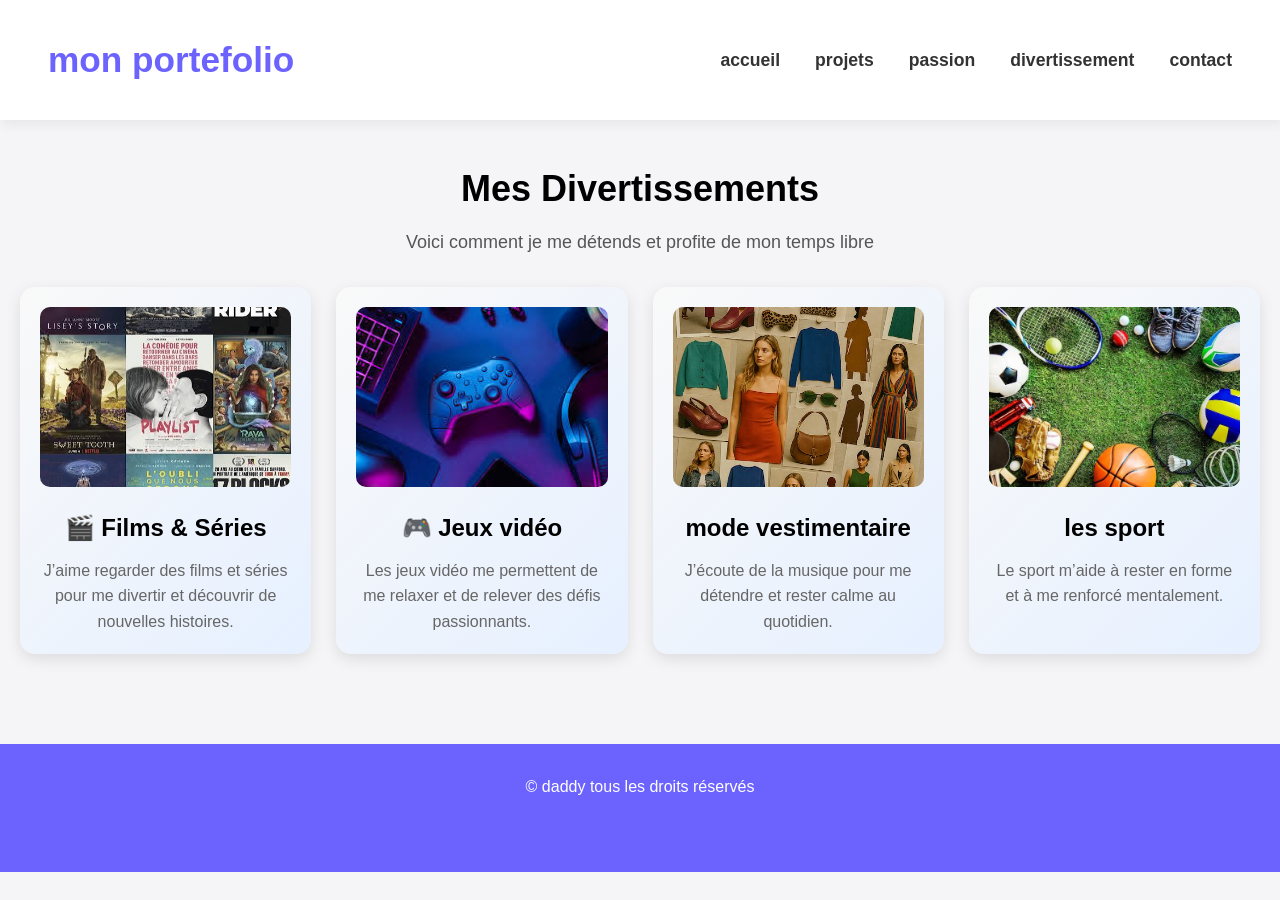
<file: Divertissement.html>
<!DOCTYPE html>
<html lang="en">
<head>
    <meta charset="UTF-8">
    <meta name="viewport" content="width=device-width, initial-scale=1.0">
    <title>mon portefolio</title>
    <link rel="stylesheet" href="css/style.css">
</head>
<body>
     <header>
        <div>
            <a href="">mon portefolio</a>
        </div>
        <nav>
            <ul>
                <li><a href="index.html">accueil</a></li>
                <li><a href="projet.html">projets</a></li>
                <li><a href="passions.html">passion</a></li>
                <li><a href="Divertissement.html">divertissement</a></li>
                <li><a href="contact.html">contact</a></li>
            </ul>
        </nav>
     </header>
    
        <div class="social-icon">
            <a href="https://fr.linkedin.com/" target="_blank">
                <i class="fab fa-linkedin"></i>
                </a>
                <a href="https:github.com/"target="blank">
                <i class="fab fa-github"></i>
            </a>
        </div>
     </footer>
    
</body>
</html>


<main class="divertissement">
    <h1>Mes Divertissements</h1>
    <p class="intro">Voici comment je me détends et profite de mon temps libre </p>
  
    <div class="div-container">
  
      <div class="div-card">
      <img src="image/dev (4).jpg" alt="width=100">
        <h2>🎬 Films & Séries</h2>
        <p>J’aime regarder des films et séries pour me divertir et découvrir de nouvelles histoires.</p>
      </div>
  
      <div class="div-card">
      <img src="image/dev (6).jpg" alt="width=100">
        <h2>🎮 Jeux vidéo</h2>
        <p>Les jeux vidéo me permettent de me relaxer et de relever des défis passionnants.</p>
      </div>
  
      <div class="div-card">
        <img src="image/dev (3).jpg" alt="width=100">
        <h2>mode vestimentaire</h2>
        <p>J’écoute de la musique pour me détendre et rester calme au quotidien.</p>
      </div>
  
      <div class="div-card">
        <img src="image/bo.jpg" alt="width=100">
        <h2>les sport</h2>
        <p>Le sport m’aide à rester en forme et à me renforcé mentalement.</p>
      </div>
  </main>
   <footer>
          <div>
              <p>&copy; daddy tous les droits réservés</p>
              <a href=""><i class="fa-brands fa-github"></i></a>
              <a href=""><i class="fa-brands fa-linkedin"></i></a>
              <a href=""><i class="fa-brands fa-x-twitter"></i></a>
          </div>
      </footer
</file>
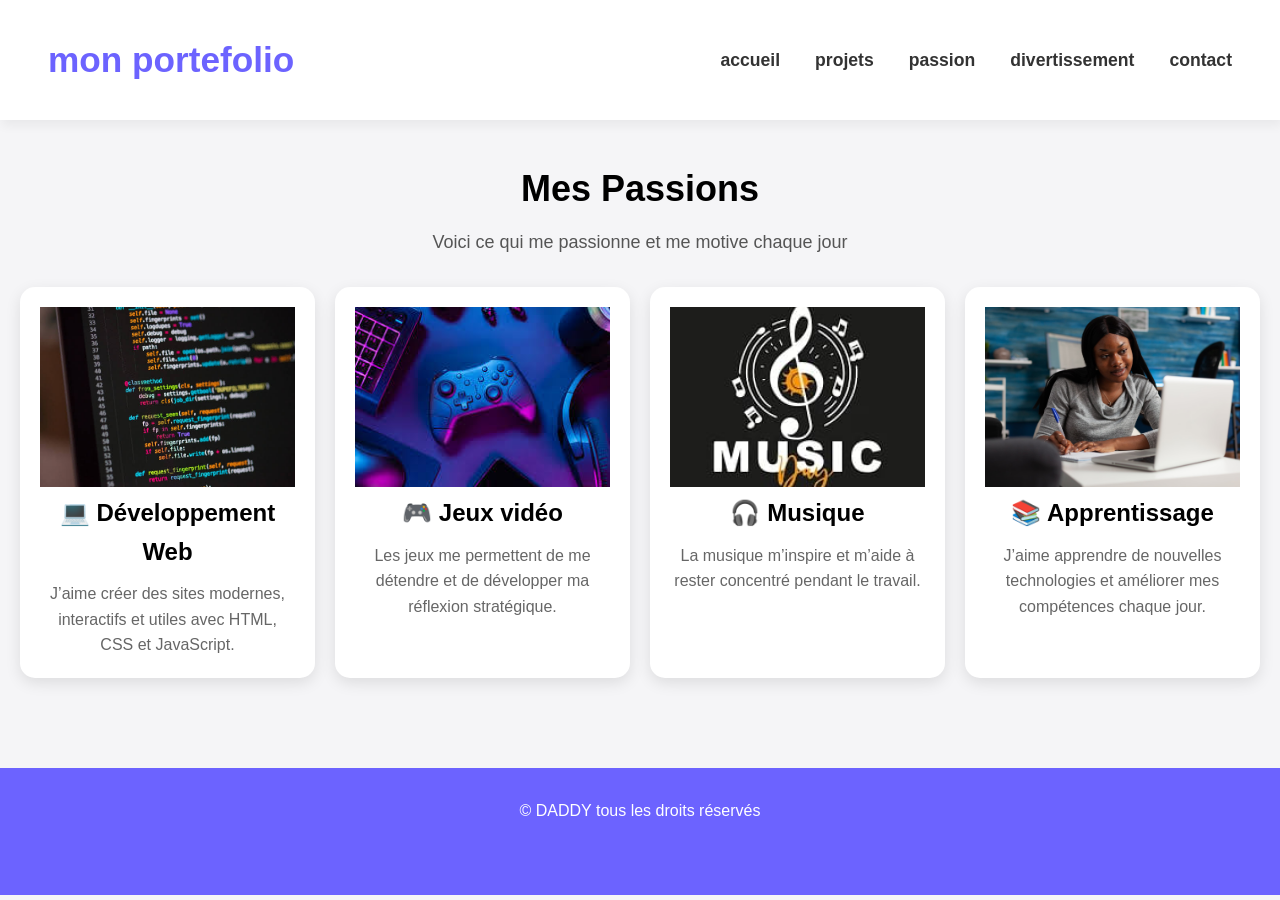
<file: passions.html>
<!DOCTYPE html>
<html lang="en">
<head>
    <meta charset="UTF-8">
    <meta name="viewport" content="width=device-width, initial-scale=1.0">
    <title>mon portefolio</title>
    <link rel="stylesheet" href="css/style.css">
</head>
<body>
     <header>
        <div>
            <a href="">mon portefolio</a>
        </div>
        <nav>
            <ul>
                <li><a href="index.html">accueil</a></li>
                <li><a href="projet.html">projets</a></li>
                <li><a href="passions.html">passion</a></li>
                <li><a href="Divertissement.html">divertissement</a></li>
                <li><a href="contact.html">contact</a></li>
            </ul>
        </nav>
     </header>
    
        <div class="social-icon">
            <a href="https://fr.linkedin.com/" target="_blank">
                <i class="fab fa-linkedin"></i>
                </a>
                <a href="https:github.com/"target="blank">
                <i class="fab fa-github"></i>
            </a>
        </div>
     </footer>
    
</body>
</html>
<main class="passions">
    <h1>Mes Passions</h1>
    <p class="intro">Voici ce qui me passionne et me motive chaque jour </p>
  
    <div class="passions-container">
  
      <div class="card">
        <img src="image/dev (1).jpg" alt="width=100">
        <h2>💻 Développement Web</h2>
        <p>J’aime créer des sites modernes, interactifs et utiles avec HTML, CSS et JavaScript.</p>
      </div>
  
      <div class="card">
        <img src="image/dev (6).jpg" alt="width=100">
        <h2>🎮 Jeux vidéo</h2>
        <p>Les jeux me permettent de me détendre et de développer ma réflexion stratégique.</p>
      </div>
  
      <div class="card">
        <img src="image/dev (5).jpg" alt="width=100">
        <h2>🎧 Musique</h2>
        <p>La musique m’inspire et m’aide à rester concentré pendant le travail.</p>
      </div>
  
      <div class="card">
        <img src="image/dev (2).jpg" alt="width=100">
        <h2>📚 Apprentissage</h2>
        <p>J’aime apprendre de nouvelles technologies et améliorer mes compétences chaque jour.</p>
      </div>
  </main>
   <footer>
          <div>
              <p>&copy; DADDY tous les droits réservés</p>
              <a href=""><i class="fa-brands fa-github"></i></a>
              <a href=""><i class="fa-brands fa-linkedin"></i></a>
              <a href=""><i class="fa-brands fa-x-twitter"></i></a>
          </div>
      </footer
</file>
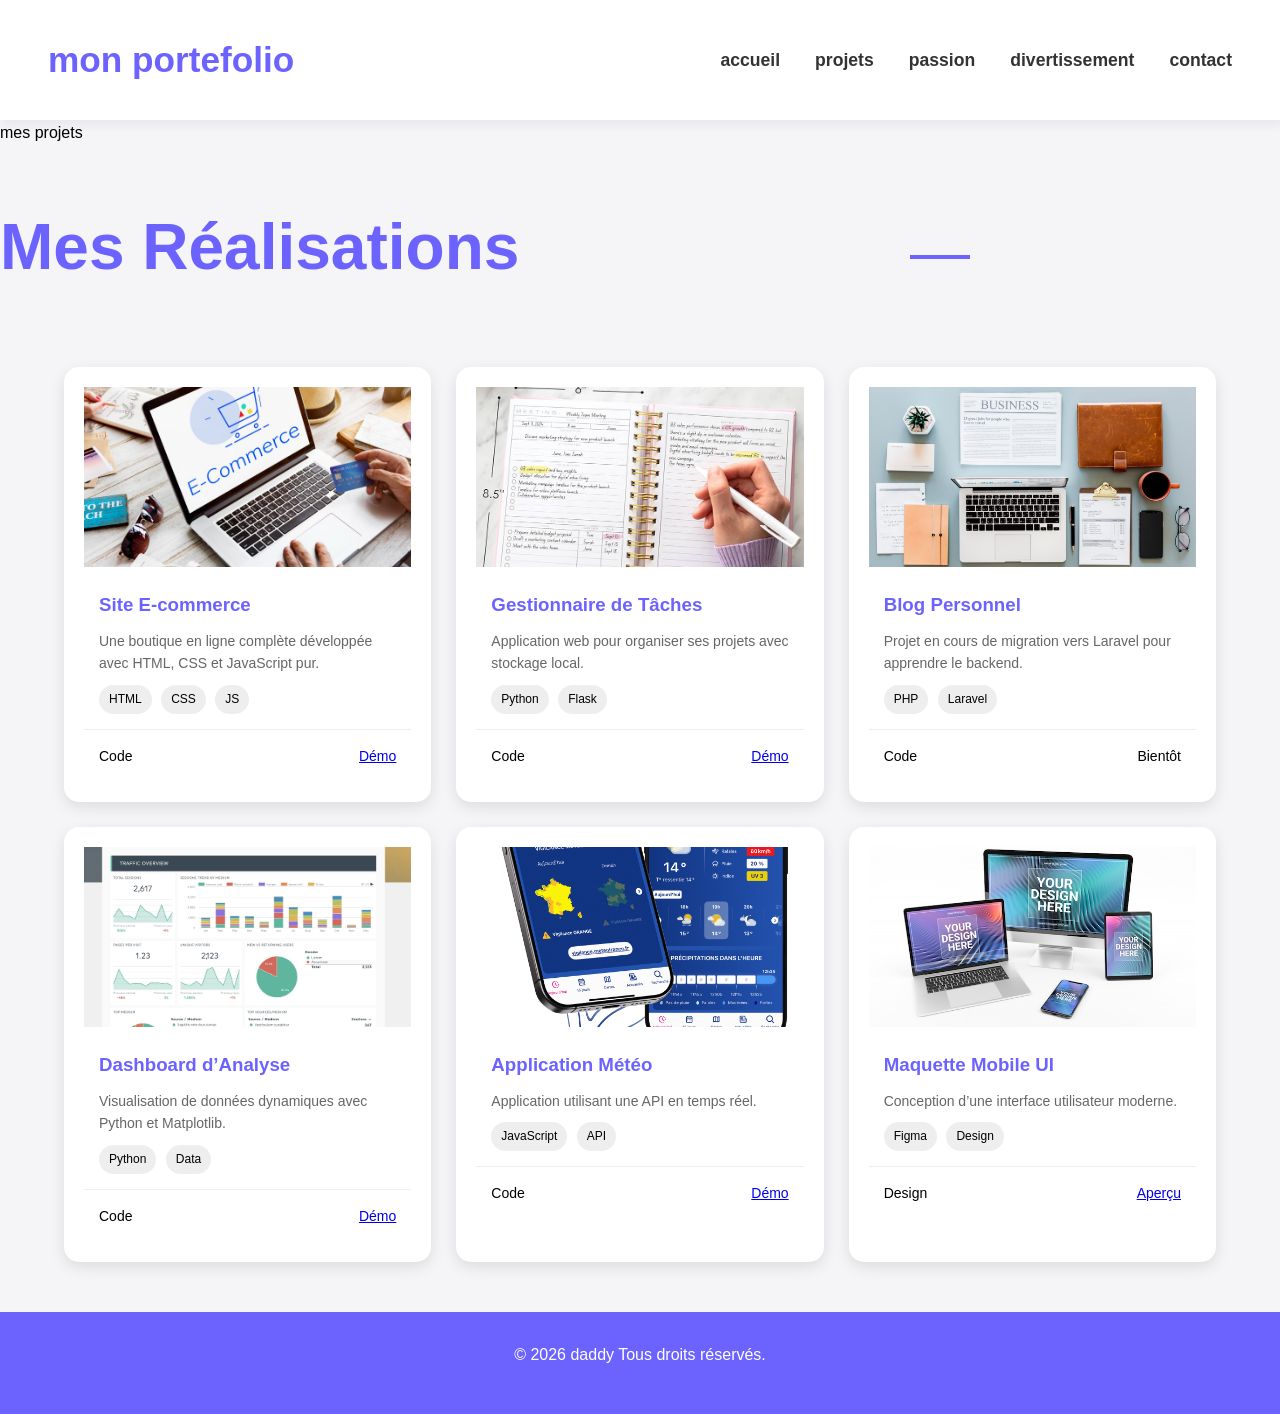
<file: projet.html>
<!DOCTYPE html>
<html lang="en">
<head>
    <meta charset="UTF-8">
    <meta name="viewport" content="width=device-width, initial-scale=1.0">
    <title>mon portefolio</title>
    <link rel="stylesheet" href="css/style.css">
</head>
<body>
     <header>
        <div>
            <a href="">mon portefolio</a>
        </div>
        <nav>
            <ul>
                <li><a href="index.html">accueil</a></li>
                <li><a href="projet.html">projets</a></li>
                <li><a href="passions.html">passion</a></li>
                <li><a href="Divertissement.html">divertissement</a></li>
                <li><a href="contact.html">contact</a></li>
            </ul>
        </nav>
     </header>
     <p>mes projets</p>
     
            <a href="https://fr.linkedin.com/" target="_blank">
                <i class="fab fa-linkedin"></i>
                </a>
                <a href="https:github.com/"target="blank">
                <i class="fab fa-github"></i> 
            </a>
        </div>
     </footer>
    
</body>
</html> 
<!-- TITRE -->
<section class="hero">
    <h1>Mes Réalisations</h1>
    <div class="underline"></div>
</section>

<!-- PROJETS -->
<section class="projects container">

    <!-- CARD -->
    <div class="card">
        <img src="image/divine.jpg" alt="ursule.jpg"width="150">
        <div class="card-body">
            <h3>Site E-commerce</h3>
            <p>Une boutique en ligne complète développée avec HTML, CSS et JavaScript pur.</p>
            <div class="tags">
                <span>HTML</span>
                <span>CSS</span>
                <span>JS</span>
            </div>
        </div>
        <div class="card-footer">
            <span>Code</span>
            <a href="#">Démo</a>
        </div>
    </div>

    <div class="card">
   <img src="image/bb.jpg" alt="martine.jpg"width="150">
        <div class="card-body">
            <h3>Gestionnaire de Tâches</h3>
            <p>Application web pour organiser ses projets avec stockage local.</p>
            <div class="tags">
                <span>Python</span>
                <span>Flask</span>
            </div>
        </div>
        <div class="card-footer">
            <span>Code</span>
            <a href="#">Démo</a>
        </div>
    </div>

    <div class="card">
        <img src="image/ange.jpg" alt="David.jpg"width="100">
        <div class="card-body">
            <h3>Blog Personnel</h3>
            <p>Projet en cours de migration vers Laravel pour apprendre le backend.</p>
            <div class="tags">
                <span>PHP</span>
                <span>Laravel</span>
            </div>
        </div>
        <div class="card-footer">
            <span>Code</span>
            <span>Bientôt</span>
        </div>
    </div>

    <div class="card">
      <img src="image/moi.png" alt="moi.png"width="100">
        <div class="card-body">
            <h3>Dashboard d’Analyse</h3>
            <p>Visualisation de données dynamiques avec Python et Matplotlib.</p>
            <div class="tags">
                <span>Python</span>
                <span>Data</span>
            </div>
        </div>
        <div class="card-footer">
            <span>Code</span>
            <a href="#">Démo</a>
        </div>
    </div>

    <div class="card">
      <img src="image/jojo.png" alt="yauli.png"width="100">
        <div class="card-body">
            <h3>Application Météo</h3>
            <p>Application utilisant une API en temps réel.</p>
            <div class="tags">
                <span>JavaScript</span>
                <span>API</span>
            </div>
        </div>
        <div class="card-footer">
            <span>Code</span>
            <a href="#">Démo</a>
        </div>
    </div>

    <div class="card">
     <img src="image/cool.jpg" alt="KYMO.jpg"width="100">
        <div class="card-body">
            <h3>Maquette Mobile UI</h3>
            <p>Conception d’une interface utilisateur moderne.</p>
            <div class="tags">
                <span>Figma</span>
                <span>Design</span>
            </div>
        </div>
        <div class="card-footer">
            <span>Design</span>
            <a href="#">Aperçu</a>
        </div>
    </div>

</section>

<!-- FOOTER -->
<footer>
    <p>© 2026 daddy Tous droits réservés.</p>
</footer>

</body>
</html>
</file>
<file: css/style.css>
:root{
    --violet-doux: #6c63ff;
    --violet-fonce: #534edd;
    --orange-vif: #ffa726;
    --gris-tres-fonce: #333;
    --gris-fonce: #666;
    --gris-tres-clair: #f0f0f0;
    --gris-clair: #eee;
}

*{
    margin: 0;
    padding: 0;
    box-sizing: border-box;
}

body{
    background-color: var(--gris-tres-clair);
    font-family: "Roboto", sans-serif;
    line-height: 1.6;
}

header{
    background-color: white;
    box-shadow: 2px 6px 10px rgba(0, 0, 0, 0.05);
    position: sticky;
    top: 0;
    z-index: 100;
    display: flex;
    justify-content: space-between;
    align-items: center;
    padding: 2rem 3rem;
}

header div a{
    text-decoration: none;
    font-size: 2.2rem;
    font-weight: bold;
    color: var(--violet-doux);
}

ul li{
    list-style: none;
    margin-left: 15px;
}

ul {
    display: flex;
}

ul li a{
    text-decoration: none;
    color: var(--gris-tres-fonce);
    font-weight: 600;
    font-size: 1.1rem;
    position: relative;
    padding: 10px 0;
}

UL LI a:hover{
    color: var(--violet-doux);
}

ul li a::after{
    content: "";
    position: absolute;
    left: 0;
    bottom: 0px;
    width: 0;
    height: 3px;
    background-color: var(--violet-doux);
    transition: transform 0.3s ease;
}

ul li a:hover::after{
    width: 100px;

}

ul li a.active{
    color: var(--violet-doux);
    position: relative;
}

a.active::after{
    color: var(--violet-doux);
}

.hero {
    display: flex;
    justify-content: center;
    align-items: center;
    gap: srem;
    text-align: center;
    margin: 10rem 2rem;
}

.hero img{
    width: 300px;
    height: 300px;
    object-fit: cover;
    border-radius: 50%;
    border: 8px solid var(--violet-doux);
}

.hero h1{
    color: var(--violet-doux);
    font-size: 4rem;
    font-weight: 700;
    margin-bottom: 1.2rem;
}

.hero p{
    color: var(--violet-doux);
    font-size: 1.3rem;
    margin-bottom: 1.2rem;
}

.hero a {
    text-decoration: none;
    display: inline-block;
    background-color: var(--violet-doux);
    color: white;
    padding: 15px 30px;
    border-radius: 50px;
    text-transform: uppercase;
    letter-spacing: 1.1px;
    font-weight: 600;
    margin-top: 1rem;
    transition: background-color 0.3s ease, transform 0.2s ease;
}

.hero a:hover{
    background-color: var(--violet-fonce);
    transform: translateY(-3px);
}

.apropo {
    width: 800px;
    margin: 6rem auto;
    text-align: center;
}

section h2{
    color: var(--violet-doux);
    font-size: 2.6rem;
    font-weight: 700;
    position: relative;
    text-align: center;
}

section h2::after{
    content: '';
    display: block;
    width: 60px;
    height: 4px;
    background-color: var(--violet-doux);
    margin: 1.2rem auto;
    border-radius:  2px;
}

.apropo p {
    margin-bottom: 2rem;
    color: var(--gris-tres-fonce);
    font-size: 1.2rem;
}

.competences table {
    width: 80%;
    margin: 0 auto;
    border-collapse:collapse;
    background-color: #FFF;
    box-shadow: 0 5px 15px rgba(0,0,0,0.08);
    border-radius: 10px;
    overflow: hidden;
}

.competences table th, .competences table td {
    padding: 15px;
}

.competences table thead {
    background-color: var(--violet-doux);
    color: #FFF;
    text-transform: uppercase;
}
.competences table tbody td {
    border-bottom: 1px solid var(--gris-clair);
}

.competences table tbody tr:nth-child(even) {
    background-color: #FDFDFD;
}

 .competences table tbody tr {
    transition: background-color 0.3s ease;
 }

.competences table table tr {
    background-color: #f0f0f0;
}

footer {
    margin-top: 3rem;
    background-color: var(--violet-doux);
    padding: 3rem 0;
    text-align: center;
}

footer p {
    color: white;
    margin-bottom: center;

}

footer a {
    display: inline-block;
    font-size: 1.6rem;
    color: white;
    margin: 0 10px;
    transition: color 0.3s ease,transfom 0.2s ease;
}

footer a:hover {
    color: var(--orange-vif);
    transform: translateY(-3px);
}

:root {
    --violet-doux: #6C63FF;
   --violet-fonce: #534EDD;
   --orange-vif: #FFA726;
   --gris-tres-fonce: #333;
   --gris-fonce: #666;
   --gris-tres-clair: #f8f8f8;
   --gris-clair: #EEE;
}   

*{
    margin: 0; /*margin signifie marge exterieure*/
   padding: 0; /*padding : interieure */
   box-sizing: border-box; /*cadre*/
}

body{
     background-color: var(--gris-tres-clair);
   font-family: Roboto, sans-serif;
   line-height: 1,6;
}
header{
   background-color: white;
   box-shadow: 0 2PX 6px 1OPX rgba(0, 0, 0, 0.05);
   position: sticky;
   top: 0;
   z-index: 100;
   display: flex;
   justify-content: space-between;
   align-items: center;
    padding: 2rem 3rem;
}

header div a {
   text-decoration: none;
   font-size: 2.2rem;
   font-weight: bold;
   color: var(--violet-doux);
}
ul li{
   list-style: none;
   margin-left: 15px;
}
ul {
   display: flex;
}
ul li a {
   text-decoration: none;
   color: var(--gris-tres-fonce);
   font-weight: 600; 
   font-size: 1.1rem;
   position: relative;
   padding: 10px 0;
}

ul li a:hover {
   color: var(--violet-doux);
}

ul li a::after {
   content: "";
   position: absolute;
   left: 0;
   bottom: 0;
   height: 3px;
   background-color: var(--violet-doux);
   transition: width 0.3s ease;
}
ul li a:hover::after {
   width: 100%;
}
a.active{
   color: var(--violet-doux);
}

a.active::after {
   width: 100%;
}
.hero {
   display: flex;
   justify-content: center;
   align-items: center;
   gap: 5rem;
   text-align: center;
   margin: 10rem 2rem;
}

.hero img {
   width: 300px;
   height: 300px;
   object-fit: cover;
   border-radius: 50%;
   border: 8PX solid var(--violet-doux);
}

.hero h1 {
   color: var(--violet-doux);
   font-size: 4rem;
   font-weight: 700;
   margin-bottom: 1.2rem;
} 

.hero p {
   color: var(--gris-fonce);
   font-size: 1.3rem;
   margin-bottom: 1.2rem;
}
.hero a {
   text-decoration: none;
   display: inline-block;
   background-color: var(--violet-doux);
   color: white;
   padding: 15px 30px;
   border-radius: 50px;
   text-transform: uppercase;
   letter-spacing: 1.1PX;
   font-weight: 600;
   margin-top: 1rem;
   transition: background-color 0.3s ease, transform 0.2s ease;
}
.hero a:hover {
   background-color: var(--violet-fonce);
   transform: translate(-3px);
} 
.apropos {
   width: 800px;
   margin: 6rem auto;
   text-align: center;
}

section h2{
   color: var(--violet-doux);
   font-size: 2.6rem;
   font-weight: 700;
   position: relative;
   text-align: center;

}

section h2::after {
   content: '';
   display: block;
   width: 60px;
   height: 4px;
   background-color: var(--violet-doux);
   margin: 1.2rem auto; 
   border-radius: 2px; 
}
.apropos P {
   margin-bottom: 2rem;
   color: var(--gris-fonce);
   font-size: 1.2rem;
}

.competences table {
   width: 80%;
   margin: 0 auto;
   background-color: #fff;
   box-shadow: 0 5px 15px rgba(0, 0, 0, 0.08);
   margin-bottom: 3rem;
   border-radius: 10px;
   border-collapse: collapse;
   overflow: hidden;
}

.competences table th, .competences table td {
   padding: 15px;
}

.competences table thead tr {
   background-color: var(--violet-doux);
   color: #FFF;
   text-transform: uppercase;
   text-align: left;

}

.competences table td {
   border-bottom: 1px solid var(--gris-clair);
}

.competences table tbody tr:nth-child(even) {
   background-color: #fdfdfd;
}

.competences tbody tr {
   transition: background-color 0.3s ease, transform 0.2s ease;
}

.competences tbody tr:hover {
   background-color: #f0f0f0;
   transform: translateY(-3px);
}
footer {
   background-color: var(--violet-fonce);
   color: #fff;
   margin-top: 3rem;
   padding: 3rem;
   text-align: center;
}
footer p {
   margin-bottom: 1rem;
}

footer a {
   font-size: 1.6em;
   color: #FFF;
   margin: 0 10px;
   transition: color 0.3s ease, transform 0.2s ease;
}

footer a:hover {
   color: var(--orange-vif);
   transform: translateY(-3px);
}

* {
   margin: 0;
   padding: 0;
   box-sizing: border-box;
   font-family: Arial, sans-serif;
}

body {
   background: #f5f5f7;
}

/* NAVBAR */
.navbar {
   background: white;
   padding: 15px 0;
   box-shadow: 0 2px 10px rgba(0,0,0,0.05);
   align-items: center;
   
}

.container {
   width: 90%;
   max-width: 1200px;
   margin: auto;
}

.nav-container {
   display: flex;
   justify-content: space-between;
   align-items: center;
}

nav a {
   margin-left: 20px;
   text-decoration: none;
   color: #555;
}

nav a.active {
   color: #6c63ff;
   border-bottom: 2px solid #6c63ff;
}

/* HERO */
.hero {
   text-align: center;
   margin: 50px 0;
}

.hero h1 {
   color: #6c63ff;
}

.underline {
   width: 60px;
   height: 4px;
   background: #6c63ff;
   margin: 10px auto;
}

/* GRID */
.projects {
   display: grid;
   grid-template-columns: repeat(auto-fit, minmax(300px, 1fr));
   gap: 25px;
}

/* CARD */
.card {
   background: white;
   border-radius: 12px;
   overflow: hidden;
   box-shadow: 0 5px 15px rgba(0,0,0,0.05);
   transition: 0.3s;
}

.card:hover {
   transform: translateY(-5px);
}

.card img {
   width: 100%;
   height: 180px;
   object-fit: cover;
}

.card-body {
   padding: 15px;
}

.card-body h3 {
   color: #6c63ff;
   margin-bottom: 10px;
}

.card-body p {
   font-size: 14px;
   color: #666;
}

.tags span {
   display: inline-block;
   background: #eee;
   padding: 5px 10px;
   border-radius: 20px;
   font-size: 12px;
   margin-top: 10px;
   margin-right: 5px;
}

/* FOOTER CARD */
.card-footer {
   display: flex;
   justify-content: space-between;
   padding: 15px;
   border-top: 1px solid #eee;
   font-size: 14px;
}

/* FOOTER */
footer {
   text-align: center;
   padding: 30px;
   margin-top: 50px;
   background: #6c63ff;
   color: white;
}
--- Styles additionnels pour la page Contact --- */

.contact-container {
    max-width: 900px;
    margin: 4rem auto;
    padding: 0 2rem;
}

.contact-content {
    display: flex;
    gap: 4rem;
    margin-top: 3rem;
    flex-wrap: wrap; /* Pour que ce soit responsive sur mobile */
}

.contact-info, .contact-form {
    flex: 1;
    min-width: 300px;
}

.contact-info h3 {
    color: var(--gris-tres-fonce);
    margin-bottom: 1.5rem;
    font-size: 1.5rem;
}

.contact-info p {
    margin-bottom: 1rem;
    color: var(--gris-fonce);
    display: flex;
    align-items: center;
    gap: 10px;
}

.contact-info i {
    color: var(--violet-doux);
}

.social-buttons {
    display: flex;
    gap: 10px;
    margin-top: 2rem;
}

.btn-social {
    text-decoration: none;
    color: white;
    padding: 10px 20px;
    border-radius: 5px;
    font-size: 0.9rem;
    display: flex;
    align-items: center;
    gap: 8px;
    transition: opacity 0.3s;
}

.whatsapp { background-color: #25D366; }
.telegram { background-color: #0088cc; }

.btn-social:hover {
    opacity: 0.8;
}

/* Style du formulaire */
.form-group {
    margin-bottom: 1.5rem;
}

.form-group label {
    display: block;
    margin-bottom: 5px;
    color: var(--gris-tres-fonce);
    font-weight: 600;
}

.form-group input {
    width: 100%;
    padding: 12px;
    border: 1px solid var(--gris-clair);
    border-radius: 8px;
    font-family: inherit;
    background-color: white;
}

.form-group input:focus {
    outline: none;
    border-color: var(--violet-doux);
    box-shadow: 0 0 5px rgba(108, 99, 255, 0.2);
}



:root {
   --violet-doux: #6C63FF;
  --violet-fonce: #534EDD;
  --orange-vif: #FFA726;
  --gris-tres-fonce: #333;
  --gris-fonce: #666;
  --gris-tres-clair: #f8f8f8;
  --gris-clair: #EEE;
}   

*{
   margin: 0; /*margin signifie marge exterieure*/
  padding: 0; /*padding : interieure */
  box-sizing: border-box; /*cadre*/
}

body{
    background-color: var(--gris-tres-clair);
  font-family: Roboto, sans-serif;
  line-height: 1,6;
}
header{
  background-color: white;
  box-shadow: 0 2PX 6px 1OPX rgba(0, 0, 0, 0.05);
  position: sticky;
  top: 0;
  z-index: 100;
  display: flex;
  justify-content: space-between;
  align-items: center;
   padding: 2rem 3rem;
}

header div a {
  text-decoration: none;
  font-size: 2.2rem;
  font-weight: bold;
  color: var(--violet-doux);
}
ul li{
  list-style: none;
  margin-left: 15px;
}
ul {
  display: flex;
}
ul li a {
  text-decoration: none;
  color: var(--gris-tres-fonce);
  font-weight: 600; 
  font-size: 1.1rem;
  position: relative;
  padding: 10px 0;
}

ul li a:hover {
  color: var(--violet-doux);
}

ul li a::after {
  content: "";
  position: absolute;
  left: 0;
  bottom: 0;
  height: 3px;
  background-color: var(--violet-doux);
  transition: width 0.3s ease;
}
ul li a:hover::after {
  width: 100%;
}
a.active{
  color: var(--violet-doux);
}

a.active::after {
  width: 100%;
}
.hero {
  display: flex;
  justify-content: center;
  align-items: center;
  gap: 5rem;
  text-align: center;
  margin: 10rem 2rem;
}

.hero img {
  width: 300px;
  height: 300px;
  object-fit: cover;
  border-radius: 50%;
  border: 8PX solid var(--violet-doux);
}

.hero h1 {
  color: var(--violet-doux);
  font-size: 4rem;
  font-weight: 700;
  margin-bottom: 1.2rem;
} 

.hero p {
  color: var(--gris-fonce);
  font-size: 1.3rem;
  margin-bottom: 1.2rem;
}
.hero a {
  text-decoration: none;
  display: inline-block;
  background-color: var(--violet-doux);
  color: white;
  padding: 15px 30px;
  border-radius: 50px;
  text-transform: uppercase;
  letter-spacing: 1.1PX;
  font-weight: 600;
  margin-top: 1rem;
  transition: background-color 0.3s ease, transform 0.2s ease;
}
.hero a:hover {
  background-color: var(--violet-fonce);
  transform: translate(-3px);
} 
.apropos {
  width: 800px;
  margin: 6rem auto;
  text-align: center;
}

section h2{
  color: var(--violet-doux);
  font-size: 2.6rem;
  font-weight: 700;
  position: relative;
  text-align: center;

}

section h2::after {
  content: '';
  display: block;
  width: 60px;
  height: 4px;
  background-color: var(--violet-doux);
  margin: 1.2rem auto;
  border-radius: 2px; 
}
.apropos P {
  margin-bottom: 2rem;
  color: var(--gris-fonce);
  font-size: 1.2rem;
}

.competences table {
  width: 80%;
  margin: 0 auto;
  background-color: #fff;
  box-shadow: 0 5px 15px rgba(0, 0, 0, 0.08);
  margin-bottom: 3rem;
  border-radius: 10px;
  border-collapse: collapse;
  overflow: hidden;
}

.competences table th, .competences table td {
  padding: 15px;
}

.competences table thead tr {
  background-color: var(--violet-doux);
  color: #FFF;
  text-transform: uppercase;
  text-align: left;

}

.competences table td {
  border-bottom: 1px solid var(--gris-clair);
}

.competences table tbody tr:nth-child(even) {
  background-color: #fdfdfd;
}

.competences tbody tr {
  transition: background-color 0.3s ease, transform 0.2s ease;
}

.competences tbody tr:hover {
  background-color: #f0f0f0;
  transform: translateY(-3px);
}
footer {
  background-color: var(--violet-fonce);
  color: #fff;
  margin-top: 3rem;
  padding: 3rem;
  text-align: center;
}
footer p {
  margin-bottom: 1rem;
}

footer a {
  font-size: 1.6em;
  color: #FFF;
  margin: 0 10px;
  transition: color 0.3s ease, transform 0.2s ease;
}

footer a:hover {
  color: var(--orange-vif);
  transform: translateY(-3px);
}

* {
  margin: 0;
  padding: 0;
  box-sizing: border-box;
  font-family: Arial, sans-serif;
}

body {
  background: #f5f5f7;
}

/* NAVBAR */
.navbar {
  background: white;
  padding: 15px 0;
  box-shadow: 0 2px 10px rgba(0,0,0,0.05);
  align-items: center;
  
}

.container {
  width: 90%;
  max-width: 1200px;
  margin: auto;
}

.nav-container {
  display: flex;
  justify-content: space-between;
  align-items: center;
}

nav a {
  margin-left: 20px;
  text-decoration: none;
  color: #555;
}

nav a.active {
  color: #6c63ff;
  border-bottom: 2px solid #6c63ff;
}

/* HERO */
.hero {
  text-align: center;
  margin: 50px 0;
}

.hero h1 {
  color: #6c63ff;
}

.underline {
  width: 60px;
  height: 4px;
  background: #6c63ff;
  margin: 10px auto;
}

/* GRID */
.projects {
  display: grid;
  grid-template-columns: repeat(auto-fit, minmax(300px, 1fr));
  gap: 25px;
}

/* CARD */
.card {
  background: white;
  border-radius: 12px;
  overflow: hidden;
  box-shadow: 0 5px 15px rgba(0,0,0,0.05);
  transition: 0.3s;
}

.card:hover {
  transform: translateY(-5px);
}

.card img {
  width: 100%;
  height: 180px;
  object-fit: cover;
}

.card-body {
  padding: 15px;
}

.card-body h3 {
  color: #6c63ff;
  margin-bottom: 10px;
}

.card-body p {
  font-size: 14px;
  color: #666;
}

.tags span {
  display: inline-block;
  background: #eee;
  padding: 5px 10px;
  border-radius: 20px;
  font-size: 12px;
  margin-top: 10px;
  margin-right: 5px;
}

/* FOOTER CARD */
.card-footer {
  display: flex;
  justify-content: space-between;
  padding: 15px;
  border-top: 1px solid #eee;
  font-size: 14px;
}

/* FOOTER */
footer {
  text-align: center;
  padding: 30px;
  margin-top: 50px;
  background: #6c63ff;
  color: white;
}
--- Styles additionnels pour la page Contact --- */

.contact-container {
  max-width: 900px;
  margin: 4rem auto;
  padding: 0 2rem;
}

.contact-content {
  display: flex;
  gap: 4rem;
  margin-top: 3rem;
  flex-wrap: wrap; /* Pour que ce soit responsive sur mobile */
}

.contact-info, .contact-form {
  flex: 1;
  min-width: 300px;
}

.contact-info h3 {
  color: var(--gris-tres-fonce);
  margin-bottom: 1.5rem;
  font-size: 1.5rem;
}

.contact-info p {
  margin-bottom: 1rem;
  color: var(--gris-fonce);
  display: flex;
  align-items: center;
  gap: 10px;
}

.contact-info i {
  color: var(--violet-doux);
}

.social-buttons {
  display: flex;
  gap: 10px;
  margin-top: 2rem;
}

.btn-social {
  text-decoration: none;
  color: white;
  padding: 10px 20px;
  border-radius: 5px;
  font-size: 0.9rem;
  display: flex;
  align-items: center;
  gap: 8px;
  transition: opacity 0.3s;
}

.whatsapp { background-color: #25D366; }
.telegram { background-color: #0088cc; }

.btn-social:hover {
  opacity: 0.8;
}

/* Style du formulaire */
.form-group {
  margin-bottom: 1.5rem;
}

.form-group label {
  display: block;
  margin-bottom: 5px;
  color: var(--gris-tres-fonce);
  font-weight: 600;
}

.form-group input {
  width: 100%;
  padding: 12px;
  border: 1px solid var(--gris-clair);
  border-radius: 8px;
  font-family: inherit;
  background-color: white;
}

.form-group input:focus {
  outline: none;
  border-color: var(--violet-doux);
  box-shadow: 0 0 5px rgba(108, 99, 255, 0.2);
}
.passions {
padding: 40px 20px;
text-align: center;
}

.passions h1 {
font-size: 36px;
margin-bottom: 10px;
}

.passions .intro {
font-size: 18px;
color: #555;
margin-bottom: 30px;
}

.passions-container {
display: grid;
grid-template-columns: repeat(auto-fit, minmax(250px, 1fr));
gap: 20px;
}

.card {
background: #ffffff;
padding: 20px;
border-radius: 15px;
box-shadow: 0 5px 15px rgba(0,0,0,0.1);
transition: transform 0.3s ease, box-shadow 0.3s ease;
}

.card h2 {
margin-bottom: 10px;
}

.card p {
color: #666;
}

.card:hover {
transform: translateY(-10px);
box-shadow: 0 10px 25px rgba(0,0,0,0.2);
}

.divertissement {
padding: 40px 20px;
text-align: center;
}

.divertissement h1 {
font-size: 36px;
margin-bottom: 10px;
}

.divertissement .intro {
color: #555;
margin-bottom: 30px;
font-size: 18px;
}

.div-container {
display: grid;
grid-template-columns: repeat(auto-fit, minmax(250px, 1fr));
gap: 25px;
}

.div-card {
background: linear-gradient(135deg, #f9f9f9, #e6f0ff);
border-radius: 15px;
padding: 20px;
box-shadow: 0 5px 15px rgba(0,0,0,0.1);
transition: 0.3s;
}

.div-card img {
width: 100%;
height: 180px;
object-fit: cover;
border-radius: 10px;
margin-bottom: 15px;
}

.div-card h2 {
margin-bottom: 10px;
}

.div-card p {
color: #666;
}

.div-card:hover {
transform: scale(1.05);
box-shadow: 0 10px 25px rgba(0,0,0,0.2);
}
</file>
